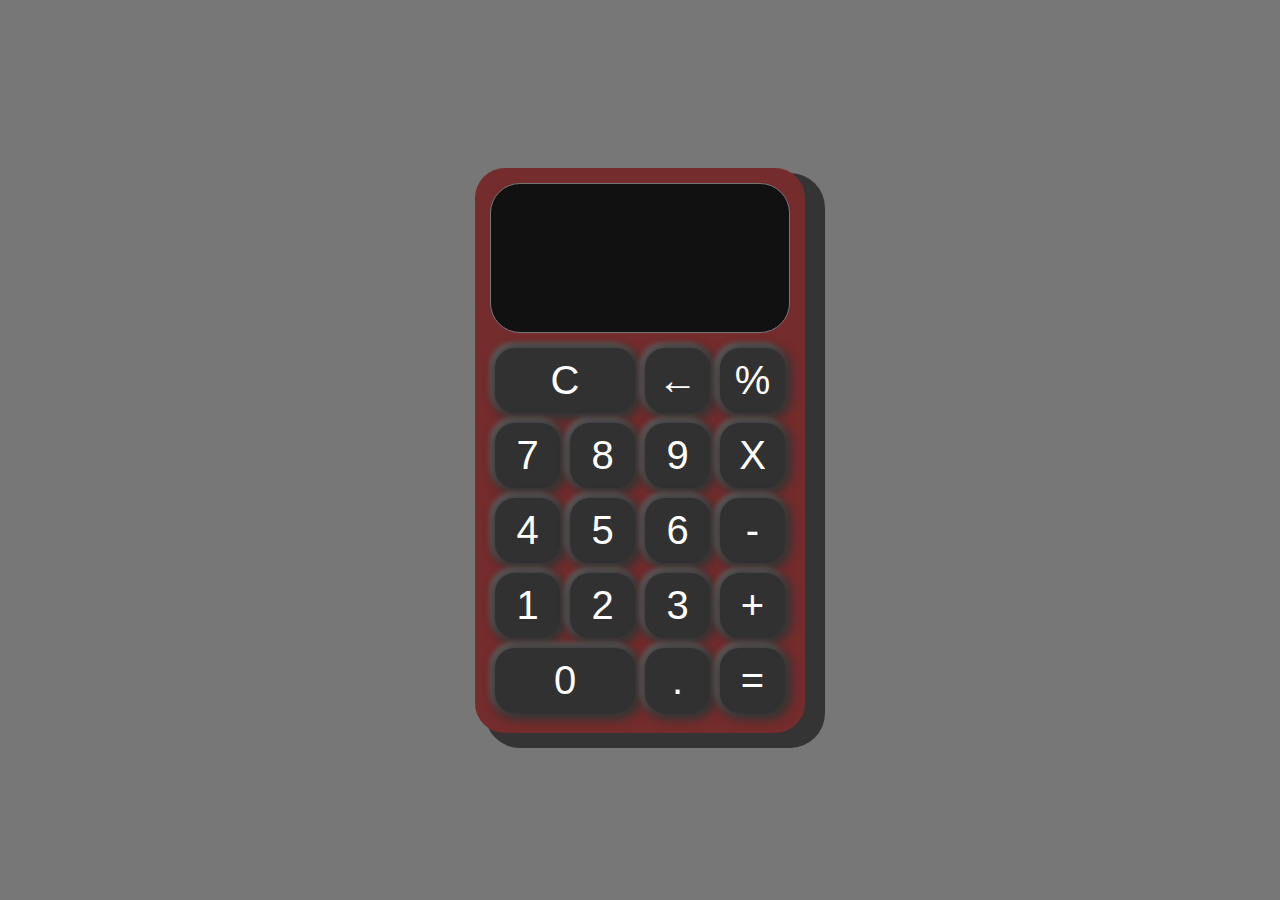
<file: calculadora/index.html>
<!DOCTYPE html>
<html lang="en">
<head>
    <meta charset="UTF-8">
    <meta name="viewport" content="width=device-width, initial-scale=1.0">
    <title>Calculadora</title>
    <link href="https://fonts.googleapis.com/css2?family=Fraunces&display=swap" rel="stylesheet">
    <link href="index.css" rel="stylesheet" />
    <script src="Display.js" type="text/javascript"></script>
    <script src="Calculadora.js" type="text/javascript"></script>
    <script src="index.js" type="text/javascript" defer></script>
</head>
<body>
    <div class="container">
        <div class="calculadora">
            <div class="display">
                <div id="valor-anterior"></div>
                <div id="valor-actual"></div>
            </div>
            <button class="col-2" onclick="display.borrarTodo()">C</button>
            <button onclick="display.borrar()">←</button>
            <button class="operador" value="dividir">%</button>
            <button class="numero">7</button>
            <button class="numero">8</button>
            <button class="numero">9</button>
            <button class="operador" value="multiplicar">X</button>
            <button class="numero">4</button>
            <button class="numero">5</button>
            <button class="numero">6</button>
            <button class="operador" value="restar">-</button>
            <button class="numero">1</button>
            <button class="numero">2</button>
            <button class="numero">3</button>
            <button class="operador" value="sumar">+</button>
            <button class="col-2 numero">0</button>
            <button class="numero">.</button>
            <button class="operador" value="igual">=</button>
        </div>
    </div>
</body>
</html>
</file>
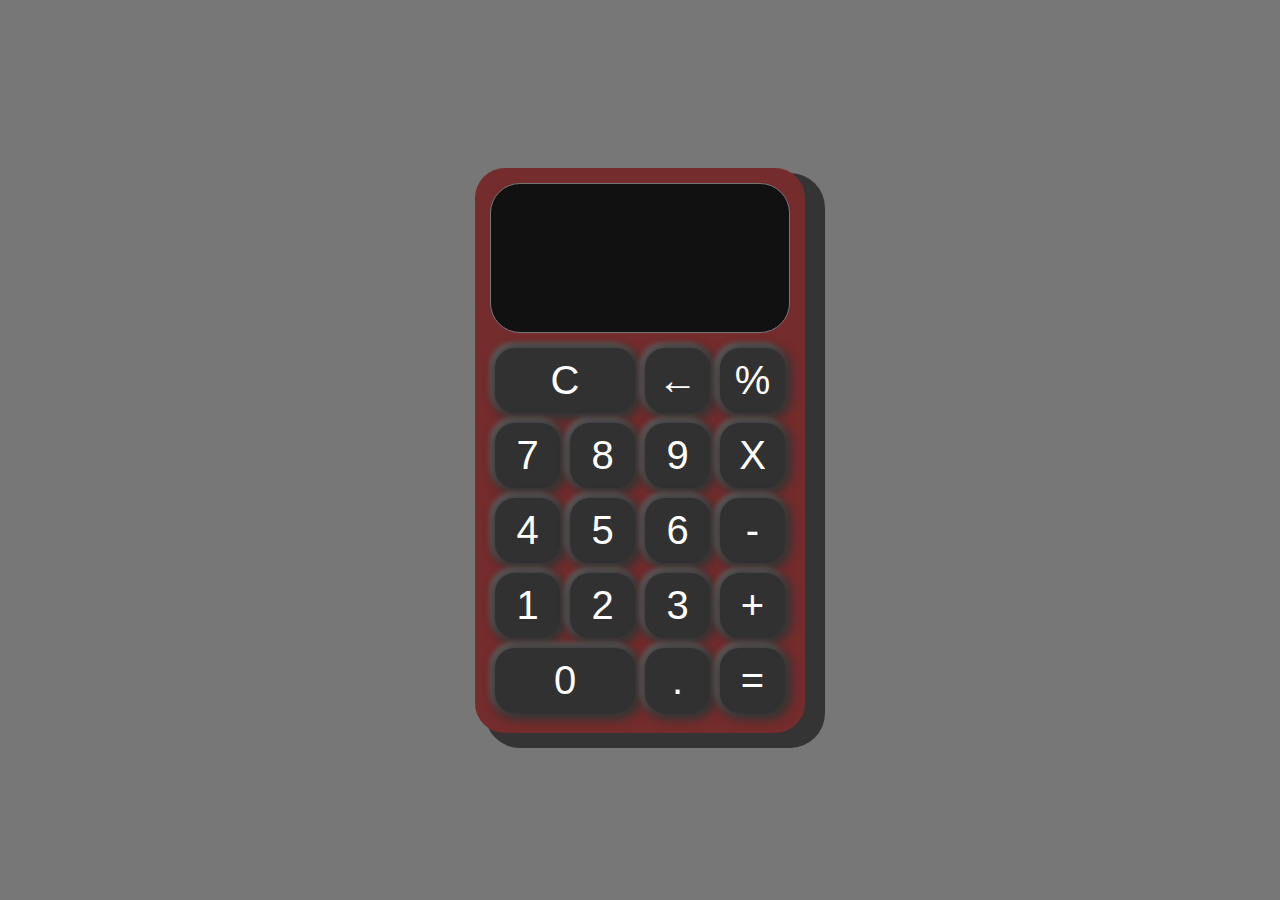
<file: calculadora/page index.html>
<!DOCTYPE html>
<html lang="en">
<head>
    <meta charset="UTF-8">
    <meta name="viewport" content="width=device-width, initial-scale=1.0">
    <title>Calculadora</title>
    <link href="https://fonts.googleapis.com/css2?family=Fraunces&display=swap" rel="stylesheet">
    <link href="index.css" rel="stylesheet" />
    <script src="Display.js" type="text/javascript"></script>
    <script src="Calculadora.js" type="text/javascript"></script>
    <script src="index.js" type="text/javascript" defer></script>
</head>
<body>
    <div class="container">
        <div class="calculadora">
            <div class="display">
                <div id="valor-anterior"></div>
                <div id="valor-actual"></div>
            </div>
            <button class="col-2" onclick="display.borrarTodo()">C</button>
            <button onclick="display.borrar()">←</button>
            <button class="operador" value="dividir">%</button>
            <button class="numero">7</button>
            <button class="numero">8</button>
            <button class="numero">9</button>
            <button class="operador" value="multiplicar">X</button>
            <button class="numero">4</button>
            <button class="numero">5</button>
            <button class="numero">6</button>
            <button class="operador" value="restar">-</button>
            <button class="numero">1</button>
            <button class="numero">2</button>
            <button class="numero">3</button>
            <button class="operador" value="sumar">+</button>
            <button class="col-2 numero">0</button>
            <button class="numero">.</button>
            <button class="operador" value="igual">=</button>
        </div>
    </div>
</body>
</html>
</file>
<file: calculadora/index.css>
* {
    color: #fff;
    font-family:Impact, Haettenschweiler, 'Arial Narrow Bold', sans-serif;
}

body {
    background-color: #777;
    margin: 0px;
}

.container {
    display: flex;
    justify-content: center;
    align-items: center;
    height: 100vh;
}

.calculadora {
    display: grid;
    grid-template-columns: repeat(4, 75px);
    grid-template-rows: 160px repeat(5, 75px);
    background-color: rgb(117, 44, 44);
    padding: 15px;
    border-radius: 30px;
    box-shadow: 15px 10px 0px 5px rgb(53, 52, 52);
}

.display {
    background-color: #111;
    grid-column: 1 / -1;
    border-radius: 30px;
    margin-bottom: 10px;
    border: 1px solid #777;
    display: flex;
    flex-direction: column;
    align-items: flex-end;
    padding: 20px;
    justify-content: space-between;
    word-break: break-all;
}

button {
    border: none;
    margin: 5px;
    border-radius: 20px;
    font-size: 40px;
    background-color: rgb(49, 49, 49);
    box-shadow: 2px 2px 10px 5px rgb(53, 52, 52), -2px -2px 5px 3px #6b6b6b;
}

button:active {
    background-color: rgb(27, 27, 27);
}

.col-2{
    grid-column: span 2;
}

#valor-actual{
    font-size: 30px;
}

#valor-anterior{
    font-size: 40px;
}
</file>
